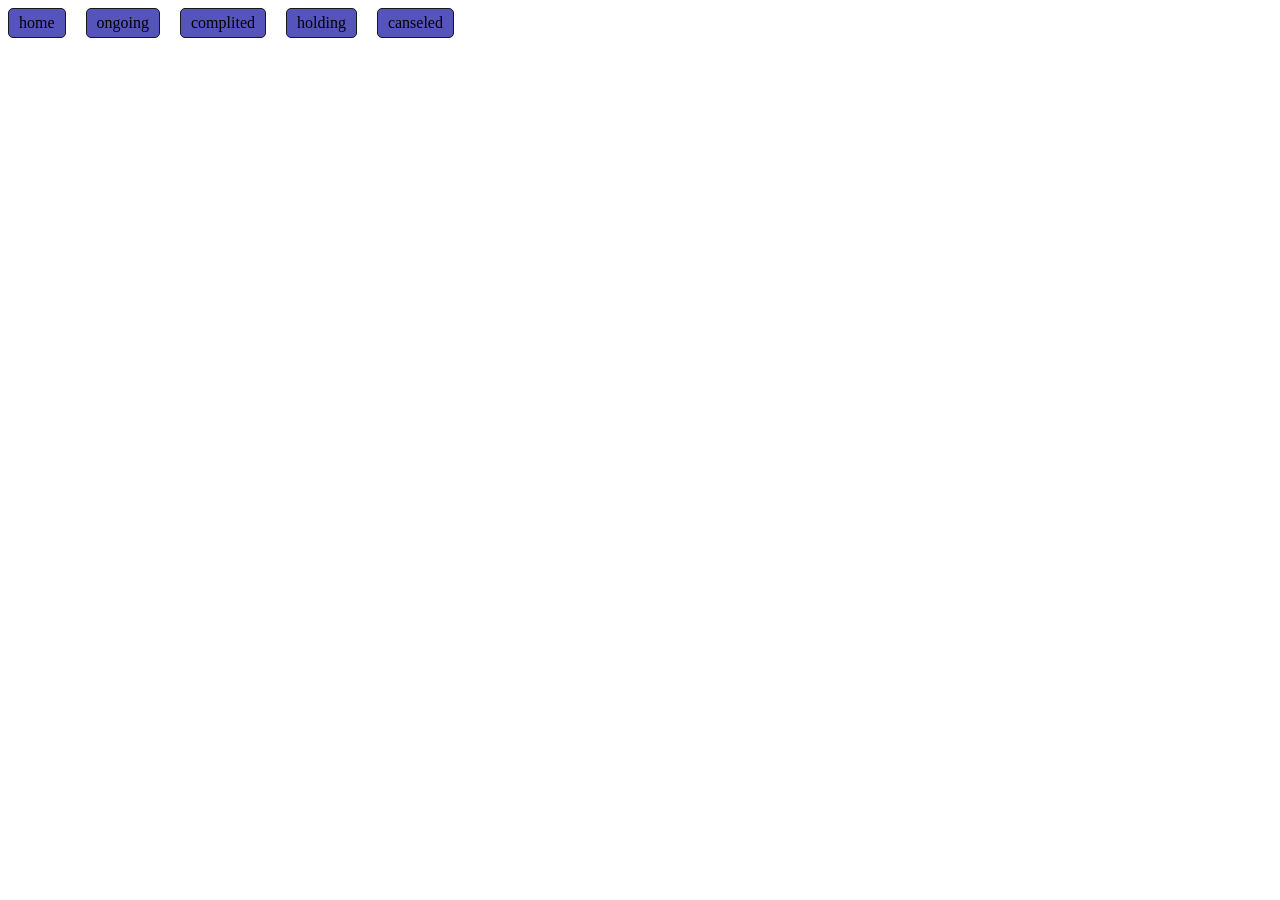
<file: lecture 3/index.html>
<!DOCTYPE html>
<html lang="en">
<head>
    <meta charset="UTF-8">
    <meta name="viewport" content="width=device-width, initial-scale=1.0">
    <title>Document</title>
    <link rel="stylesheet" href="style.css">
</head>
<body>
    <div>home</div>
    <div>ongoing</div>
    <div>complited</div>
    <div>holding</div>
    <div>canseled</div>
</body>
</html>
</file>
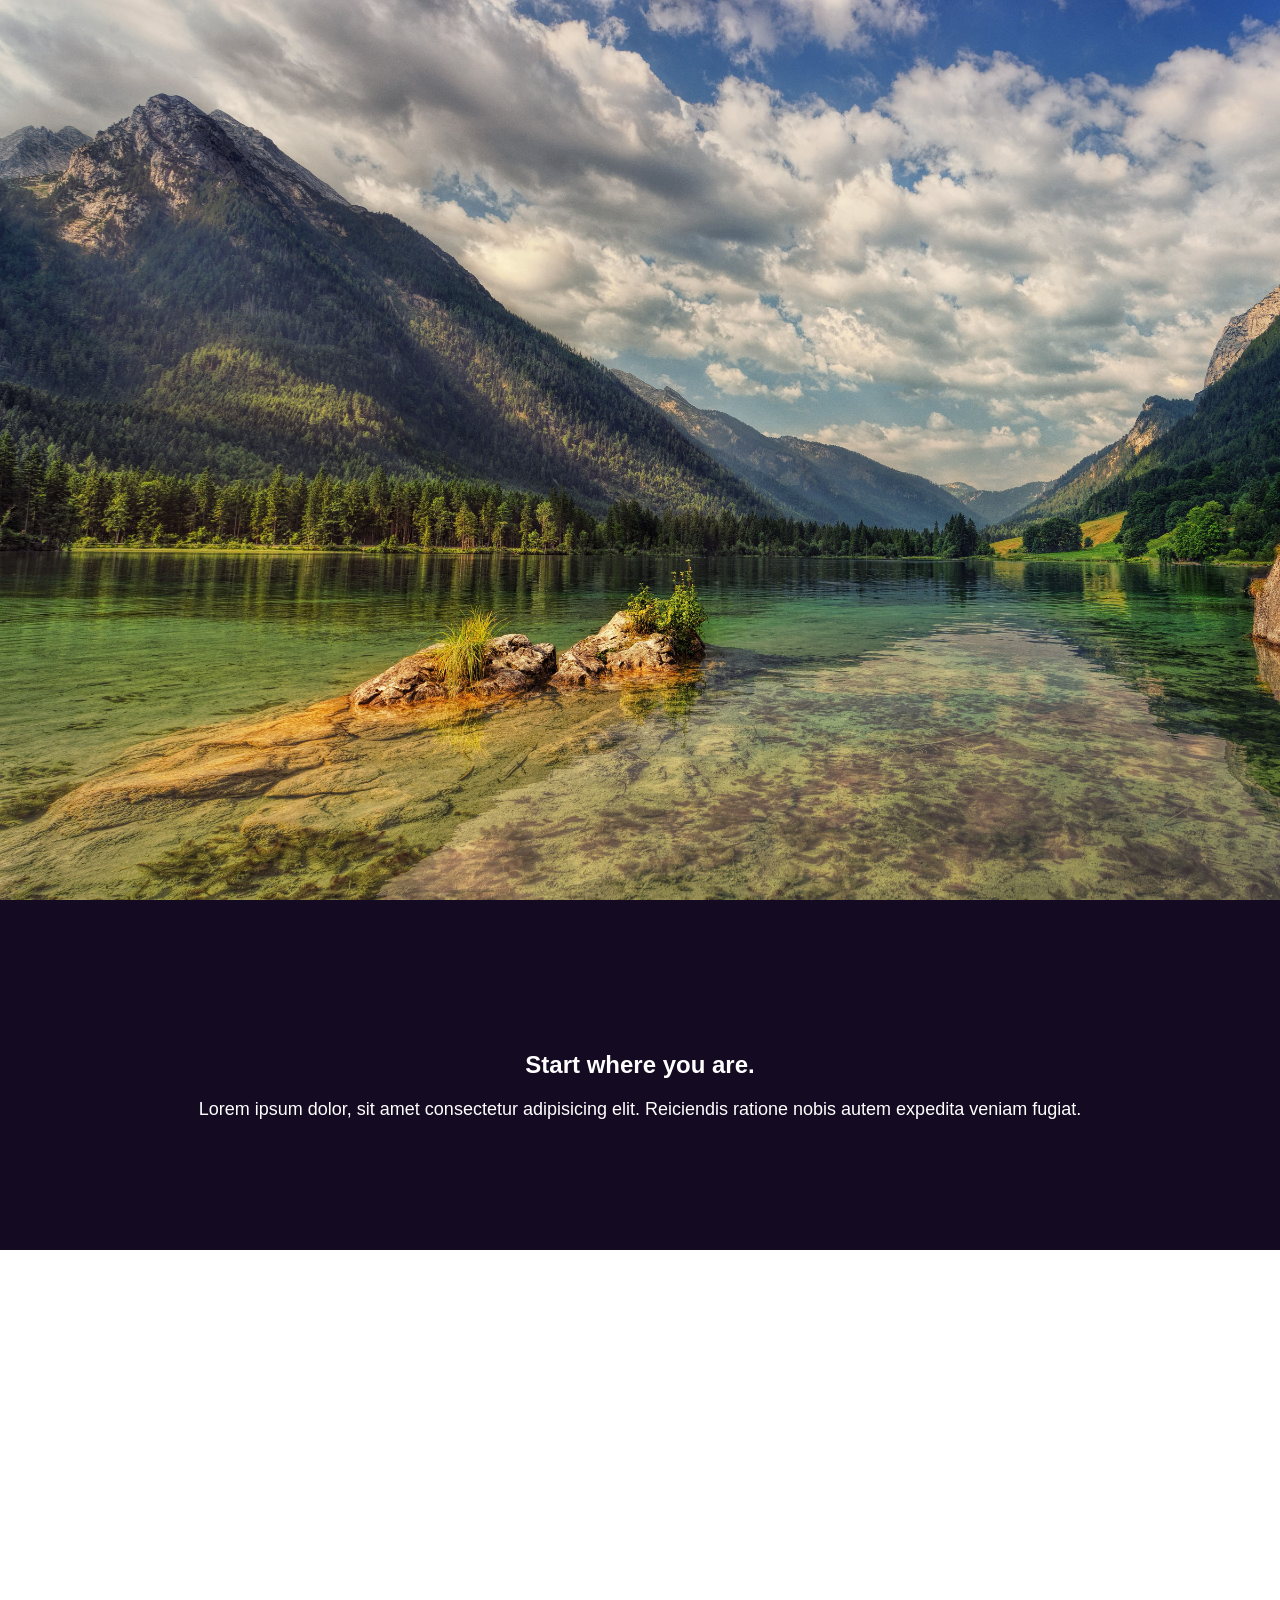
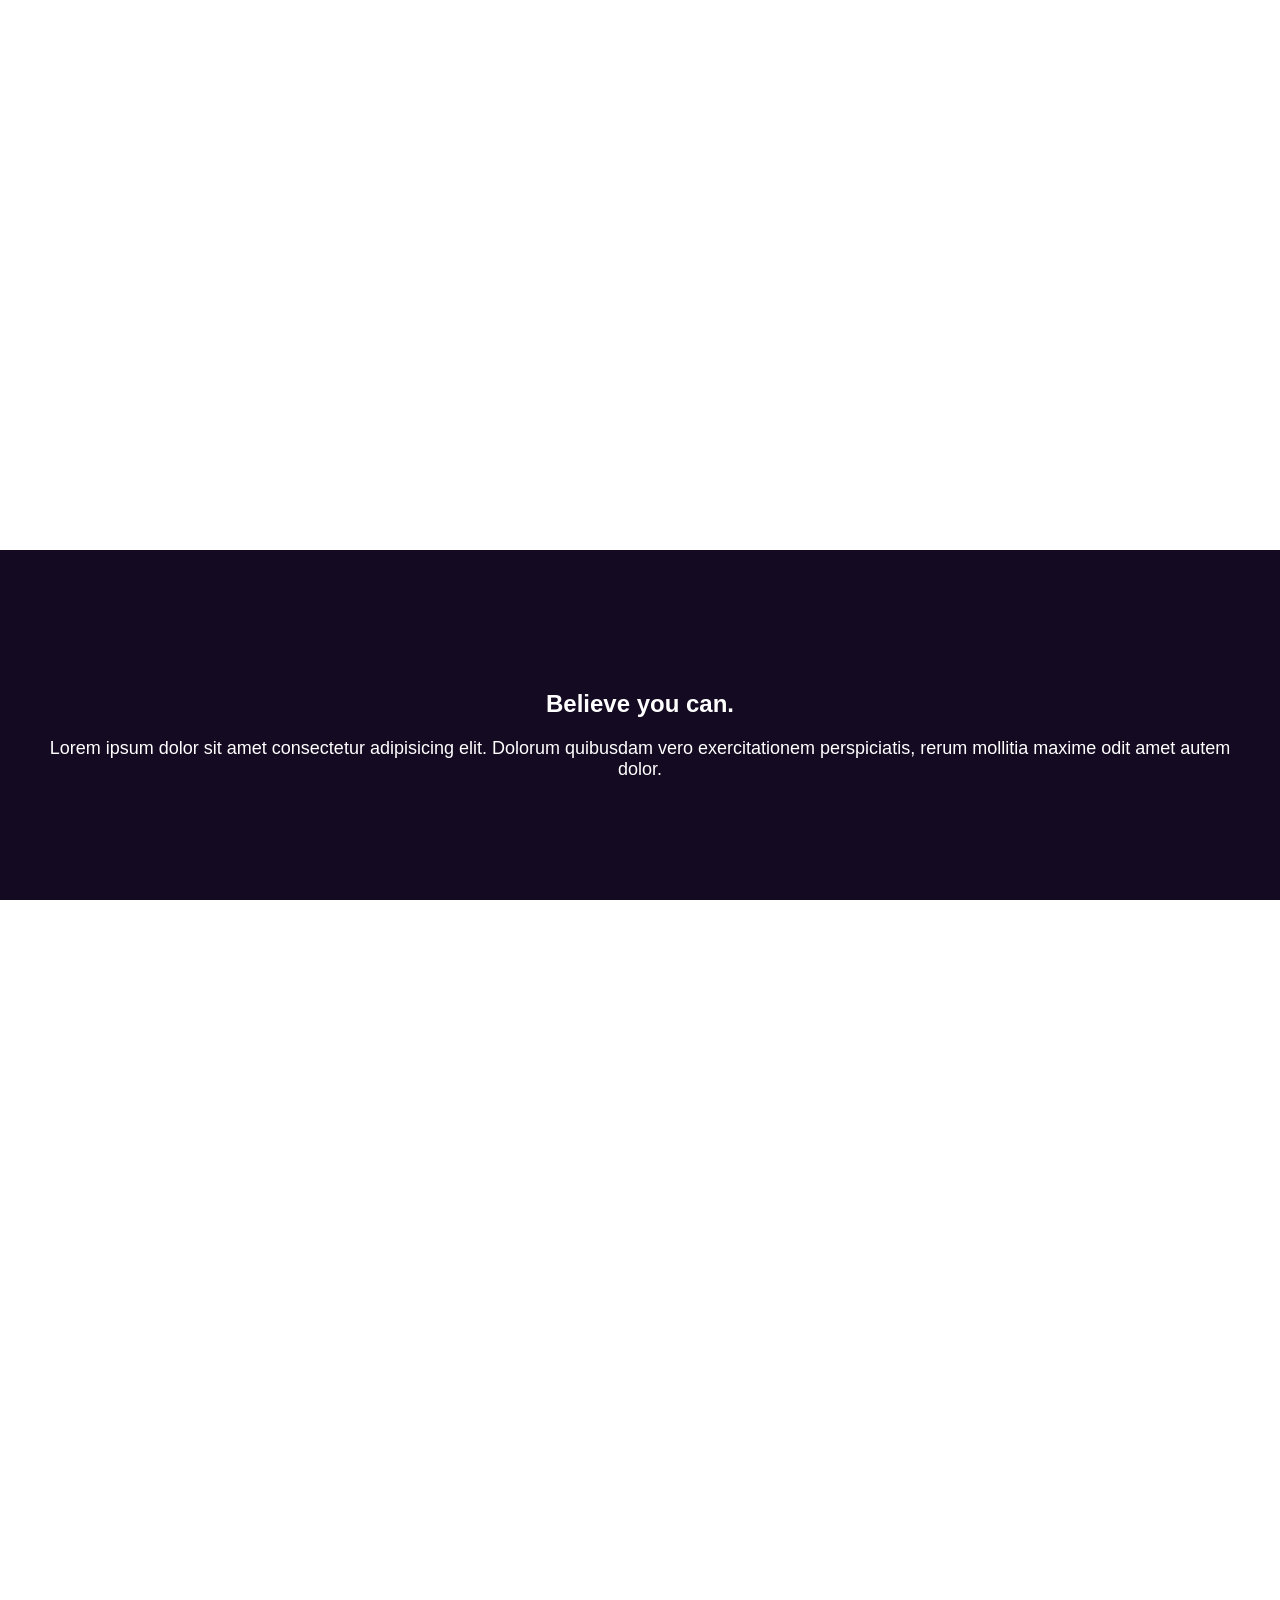
<file: lecture 4/index.html>
<!DOCTYPE html>
<html lang="en">
<head>
    <meta charset="UTF-8">
    <meta name="viewport" content="width=device-width, initial-scale=1.0">
    <title>Document</title>
    <link rel="stylesheet" href="style.css">
</head>
<body>
    <div class="bg-box box-1"></div>
    <div class="info-box">
        <h2 class="info-box-heading">Start where you are.</h2>
        <p class="info-box-p">Lorem ipsum dolor, sit amet consectetur adipisicing elit. Reiciendis ratione nobis autem expedita veniam fugiat.
        </p>
    </div>
    <div class="bg-box box-2"></div>
    <div class="info-box">
        <h2 class="info-box-heading">Believe you can.</h2>
        <p class="info-box-p">Lorem ipsum dolor sit amet consectetur adipisicing elit. Dolorum quibusdam vero exercitationem perspiciatis, rerum mollitia maxime odit amet autem dolor.</p>
    </div>
    <div class="bg-box box-3"> </div>
</body>
</html>
</file>
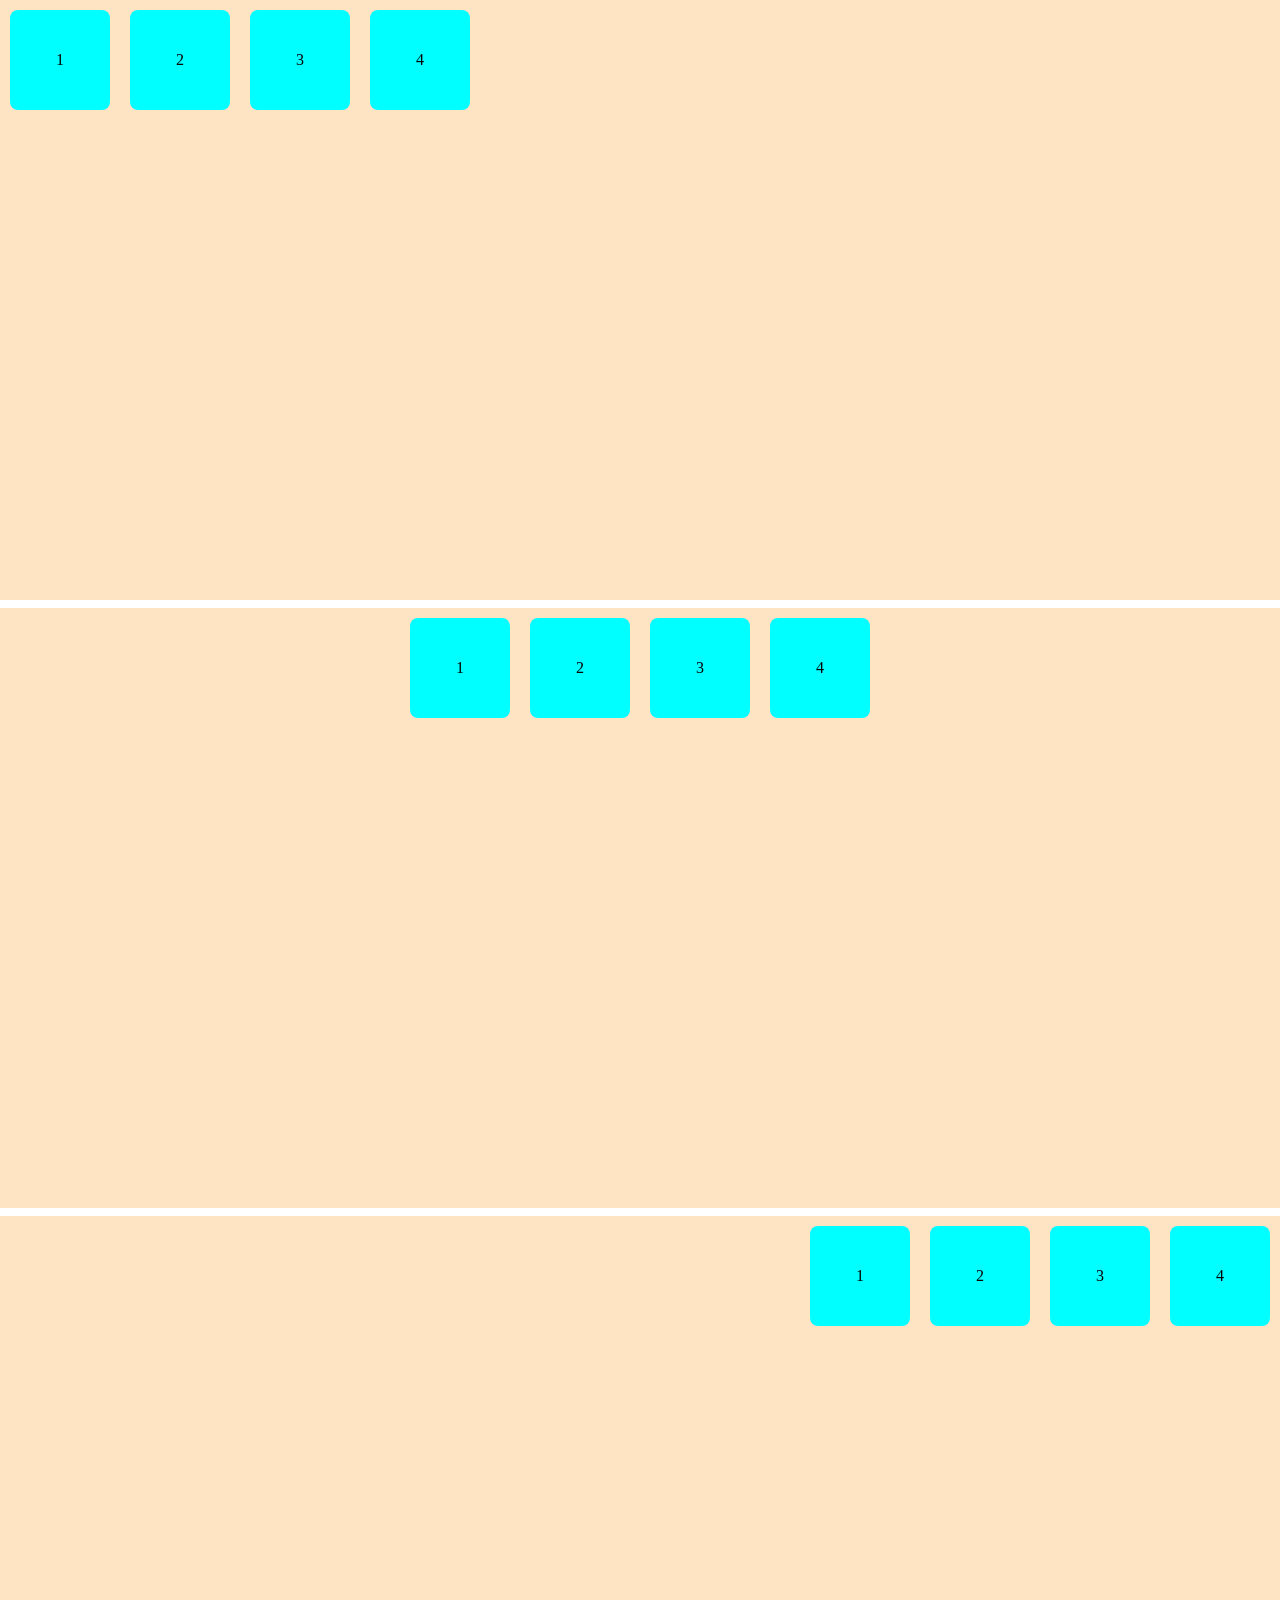
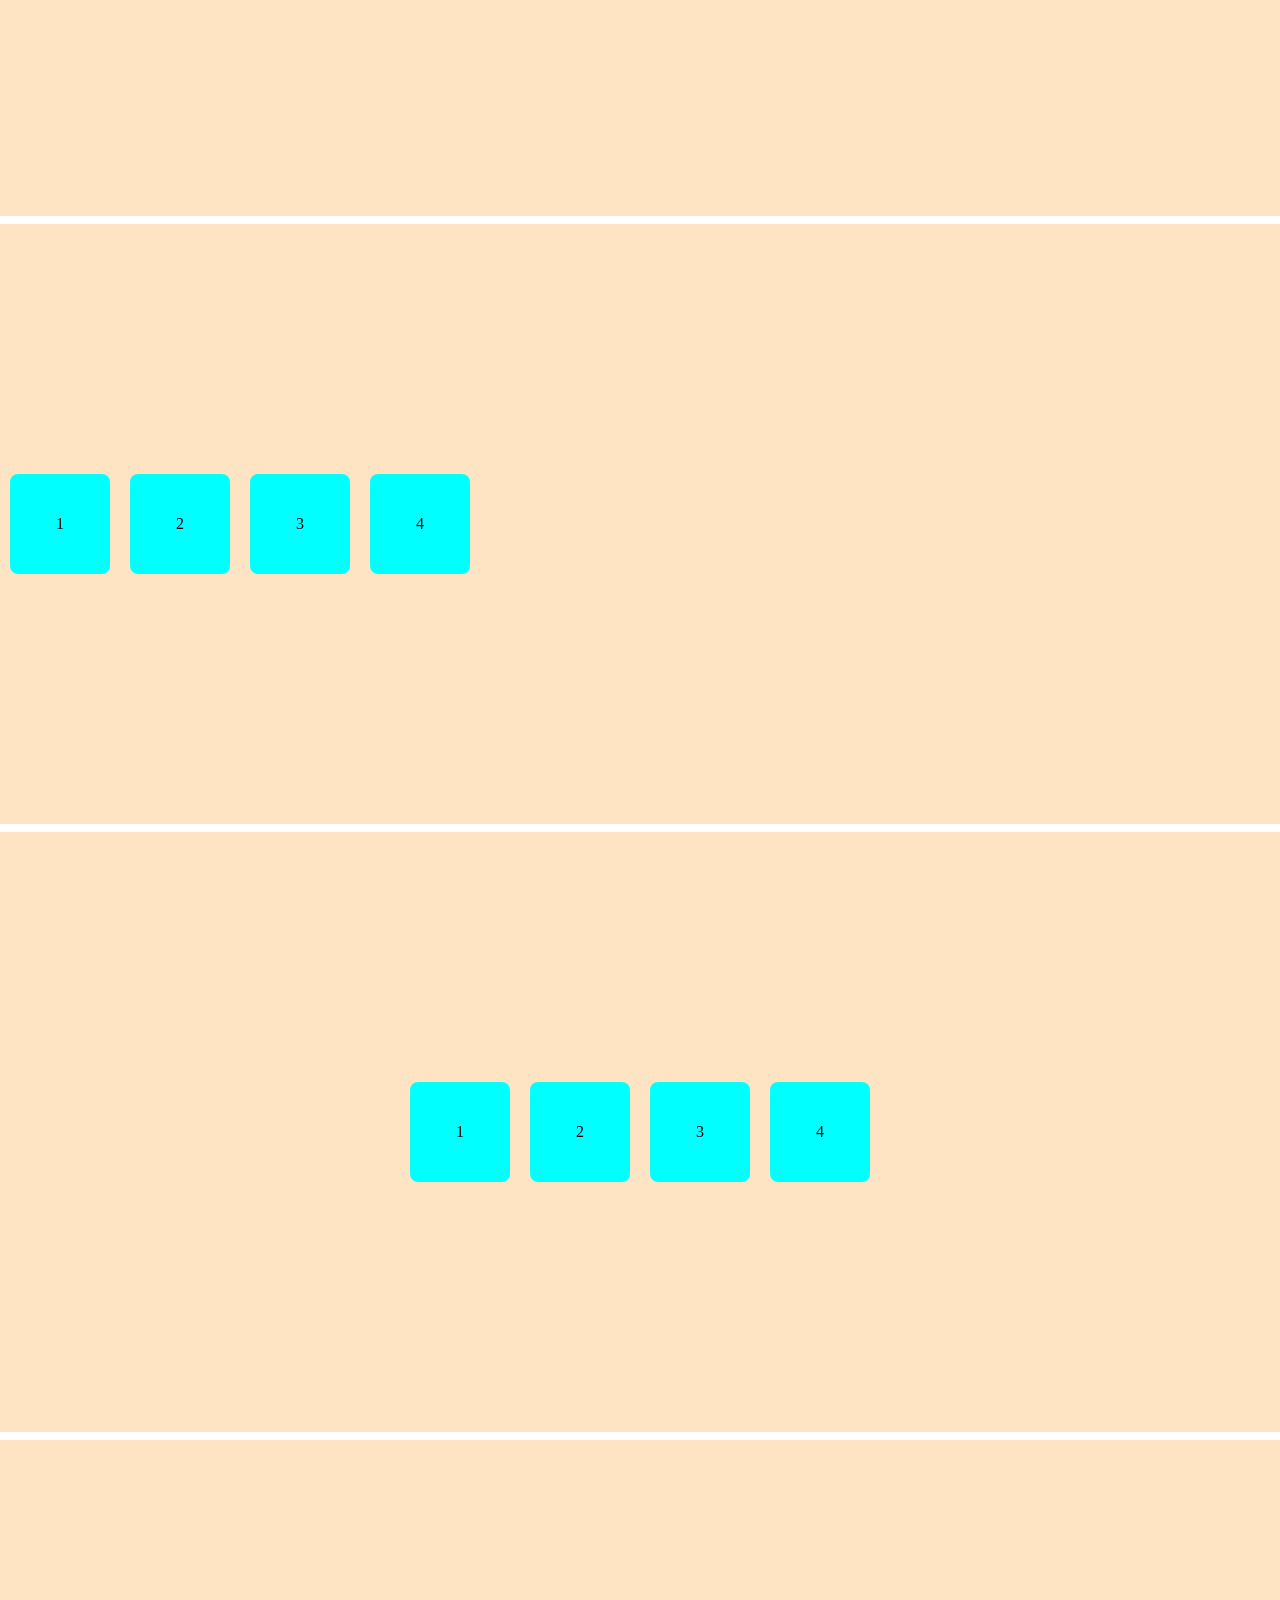
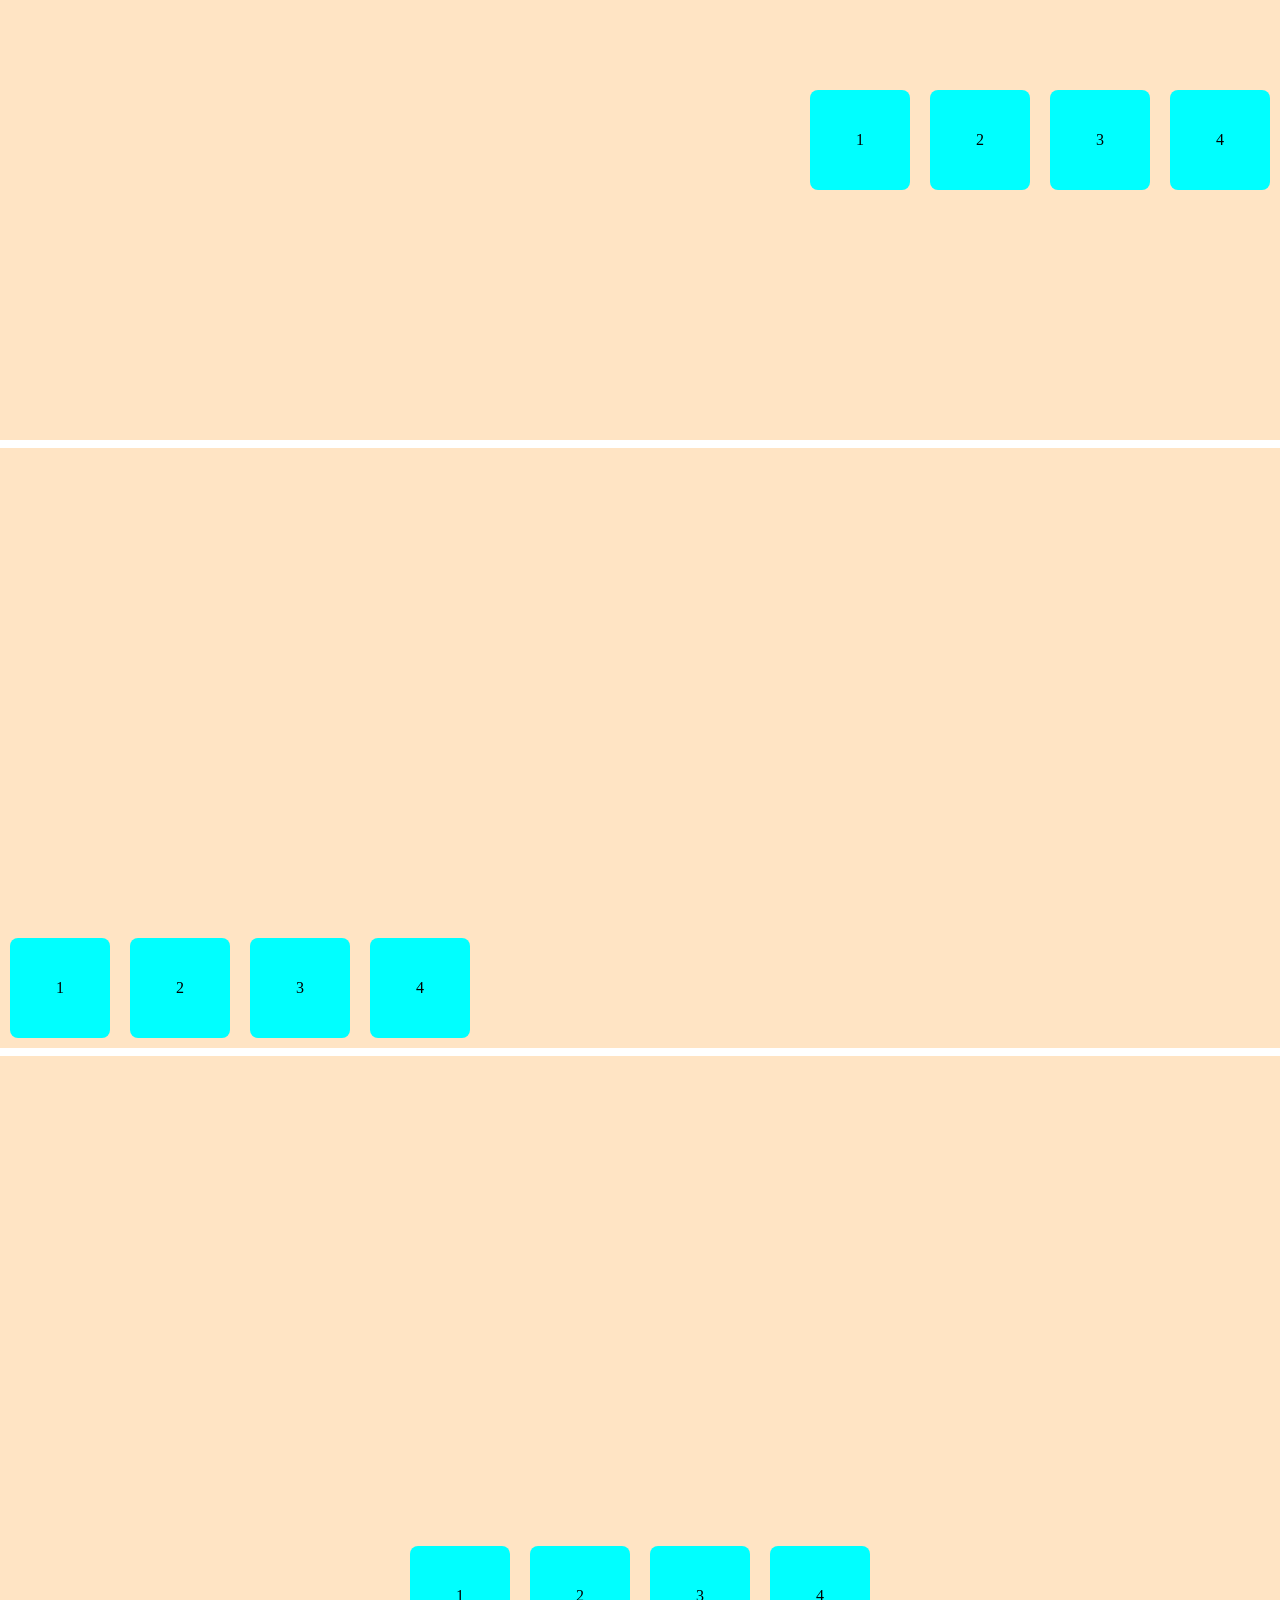
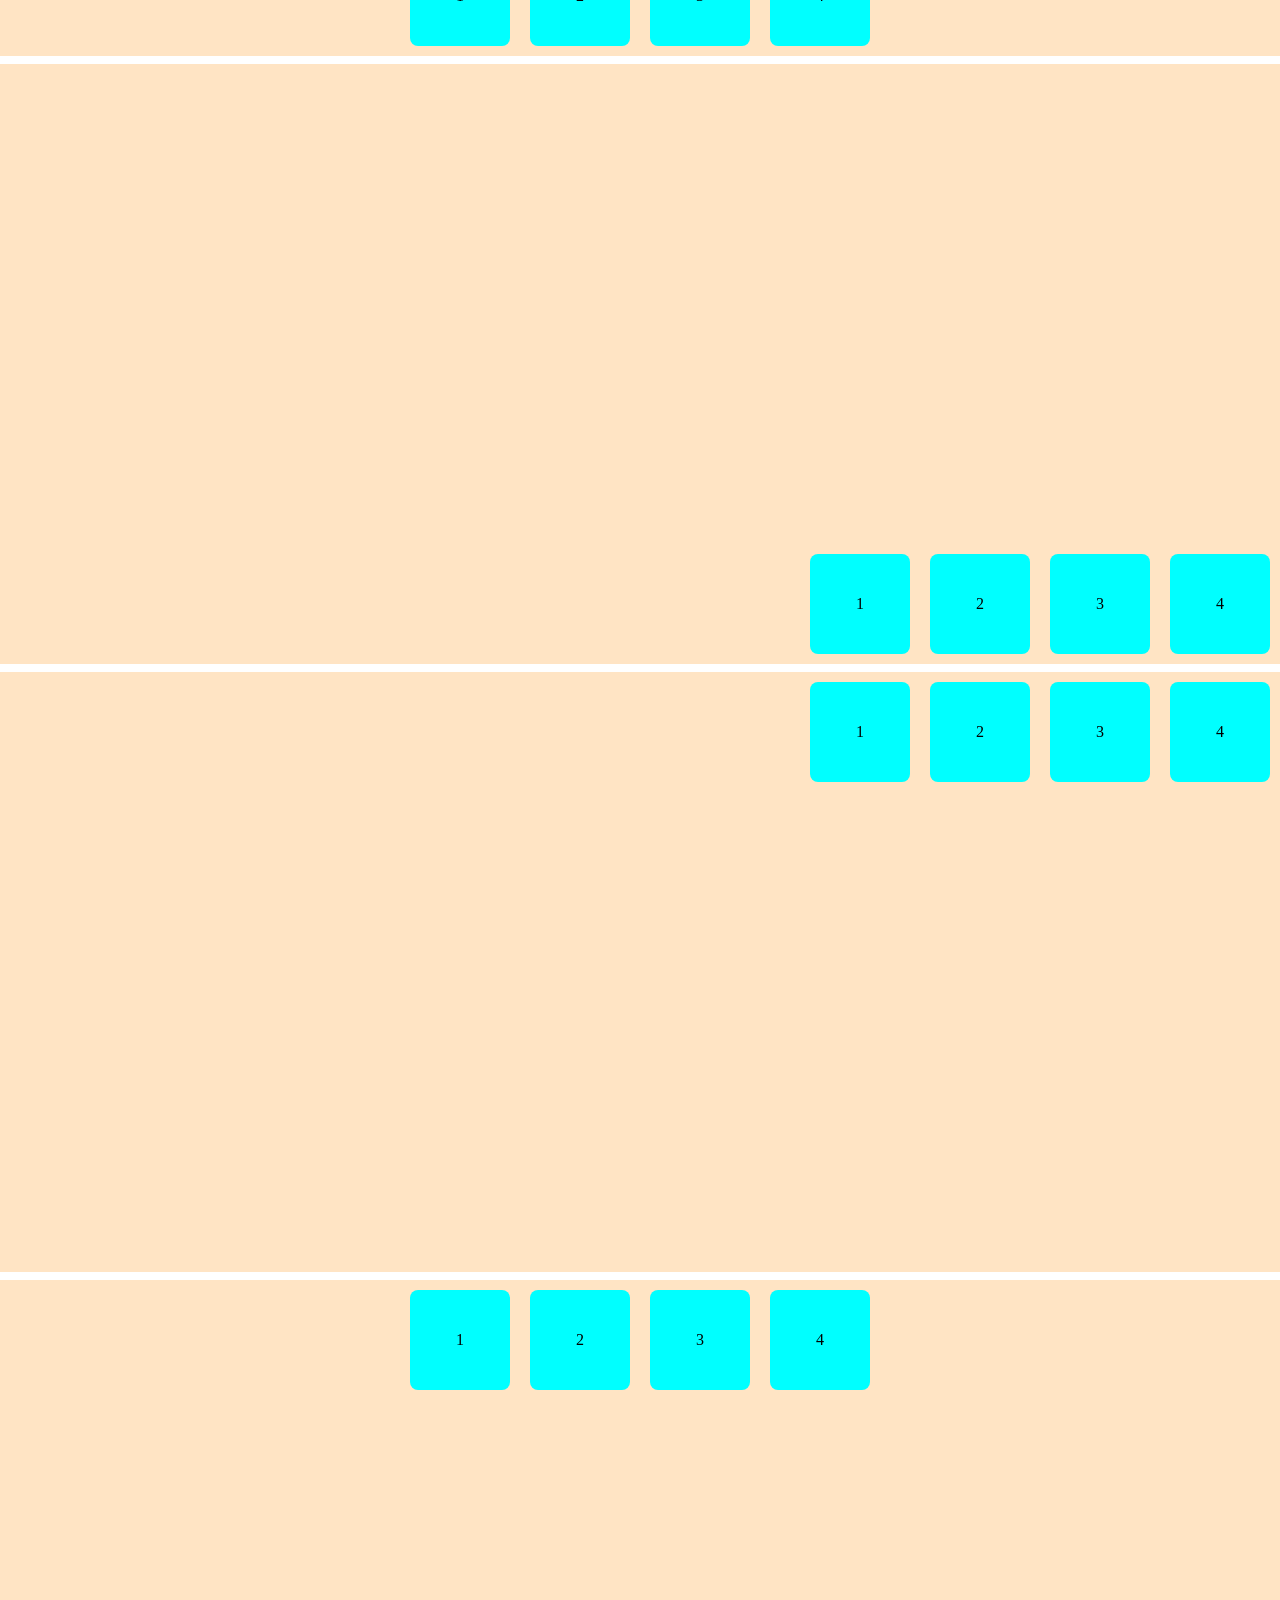
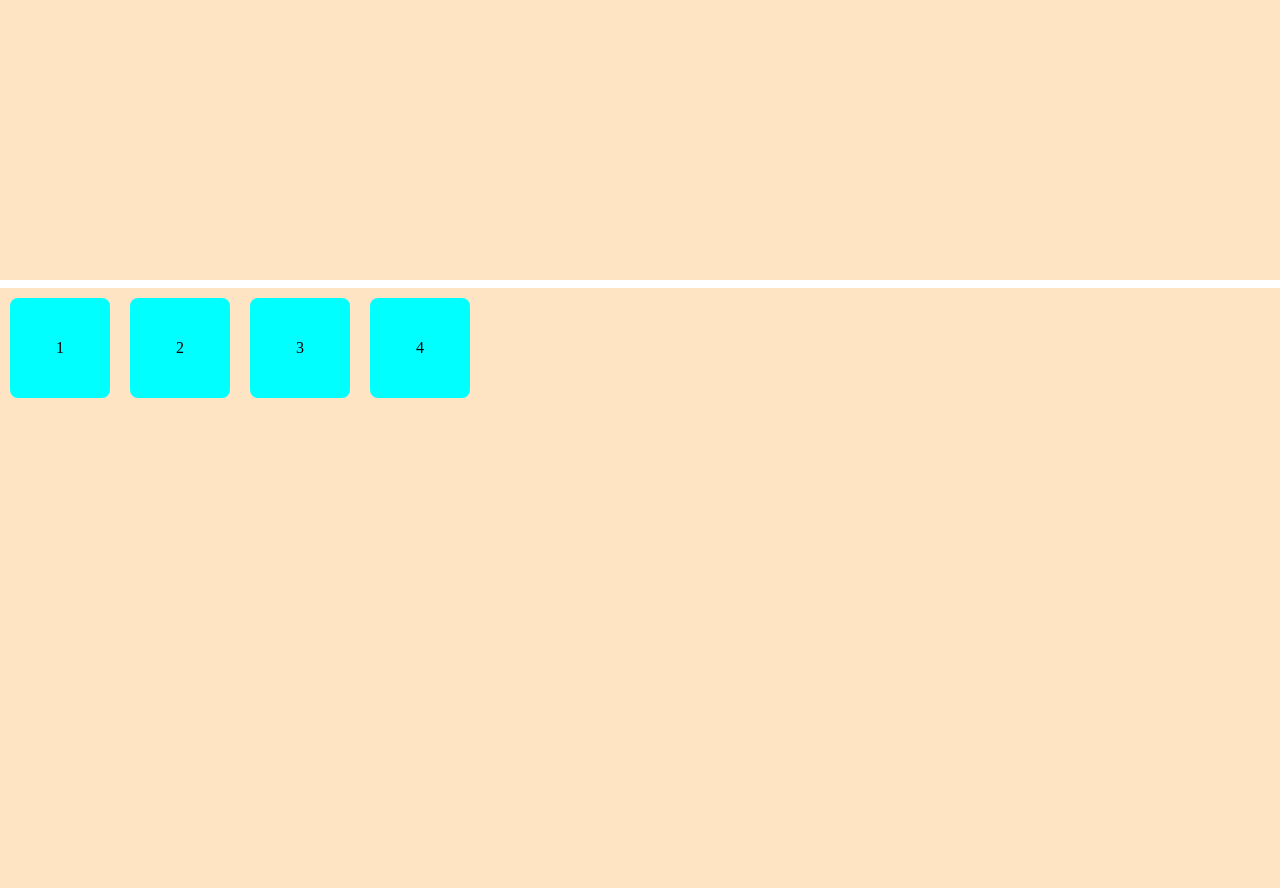
<file: lecture 5/index.html>
<!DOCTYPE html>
<html lang="en">
<head>
    <meta charset="UTF-8">
    <meta name="viewport" content="width=device-width, initial-scale=1.0">
    <title>Document</title>
    <link rel="stylesheet" href="style.css">
</head>
<body>
    <section class="parent task-1">
        <div class="child">1</div>
        <div class="child">2</div>
        <div class="child">3</div>
        <div class="child">4</div>
    </section>
    <section class="parent task-2">
        <div class="child">1</div>
        <div class="child">2</div>
        <div class="child">3</div>
        <div class="child">4</div>
    </section>
    <section class="parent task-3">
        <div class="child">1</div>
        <div class="child">2</div>
        <div class="child">3</div>
        <div class="child">4</div>
    </section>
    <section class="parent task-4">
        <div class="child">1</div>
        <div class="child">2</div>
        <div class="child">3</div>
        <div class="child">4</div>
    </section>
    <section class="parent task-5">
        <div class="child">1</div>
        <div class="child">2</div>
        <div class="child">3</div>
        <div class="child">4</div>
    </section>
    <section class="parent task-6">
        <div class="child">1</div>
        <div class="child">2</div>
        <div class="child">3</div>
        <div class="child">4</div>
    </section>
    <section class="parent task-7">
        <div class="child">1</div>
        <div class="child">2</div>
        <div class="child">3</div>
        <div class="child">4</div>
    </section>
    <section class="parent task-8">
        <div class="child">1</div>
        <div class="child">2</div>
        <div class="child">3</div>
        <div class="child">4</div>
    </section>
    <section class="parent task-9">
        <div class="child">1</div>
        <div class="child">2</div>
        <div class="child">3</div>
        <div class="child">4</div>
    </section>
    <section class="parent task-10">
        <div class="child">1</div>
        <div class="child">2</div>
        <div class="child">3</div>
        <div class="child">4</div>
    </section>
    <section class="parent task-11">
        <div class="child">1</div>
        <div class="child">2</div>
        <div class="child">3</div>
        <div class="child">4</div>
    </section>
    <section class="parent task-12">
        <div class="child">1</div>
        <div class="child">2</div>
        <div class="child">3</div>
        <div class="child">4</div>
    </section>
</html>
</file>
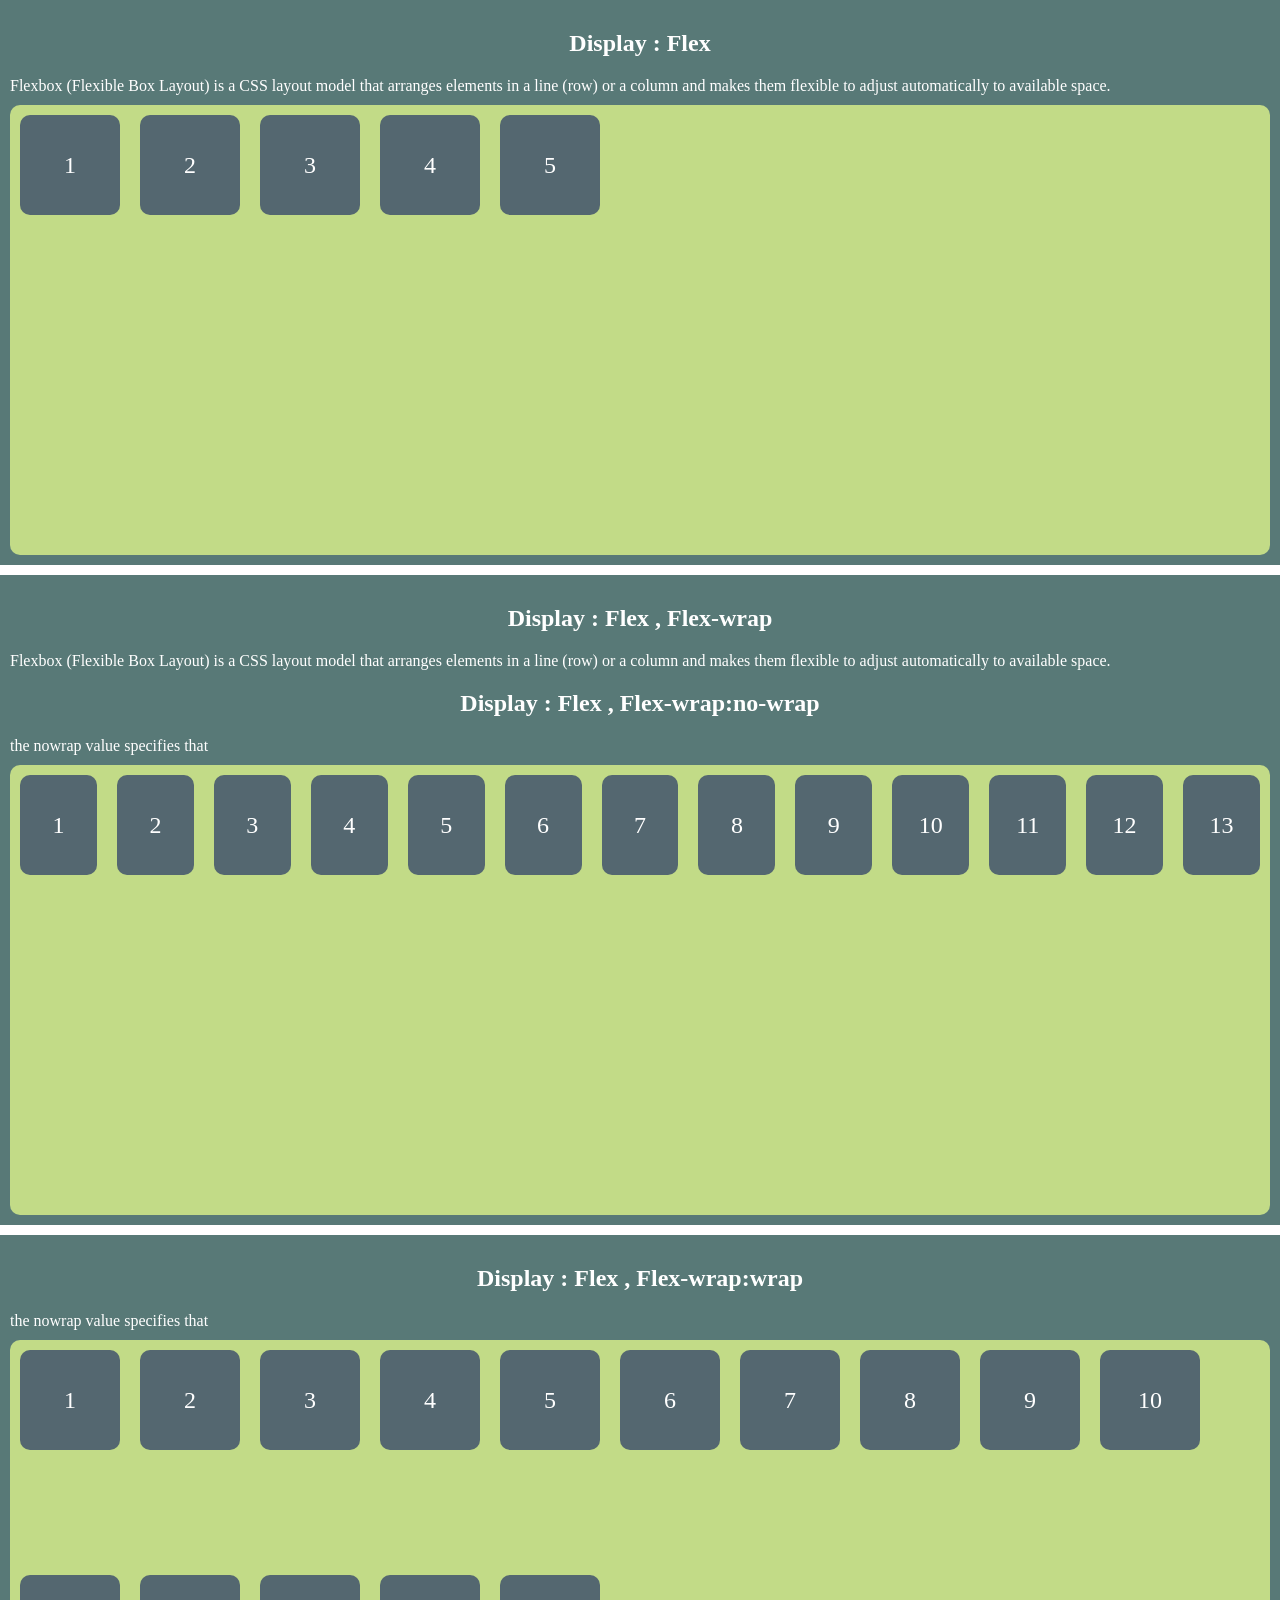
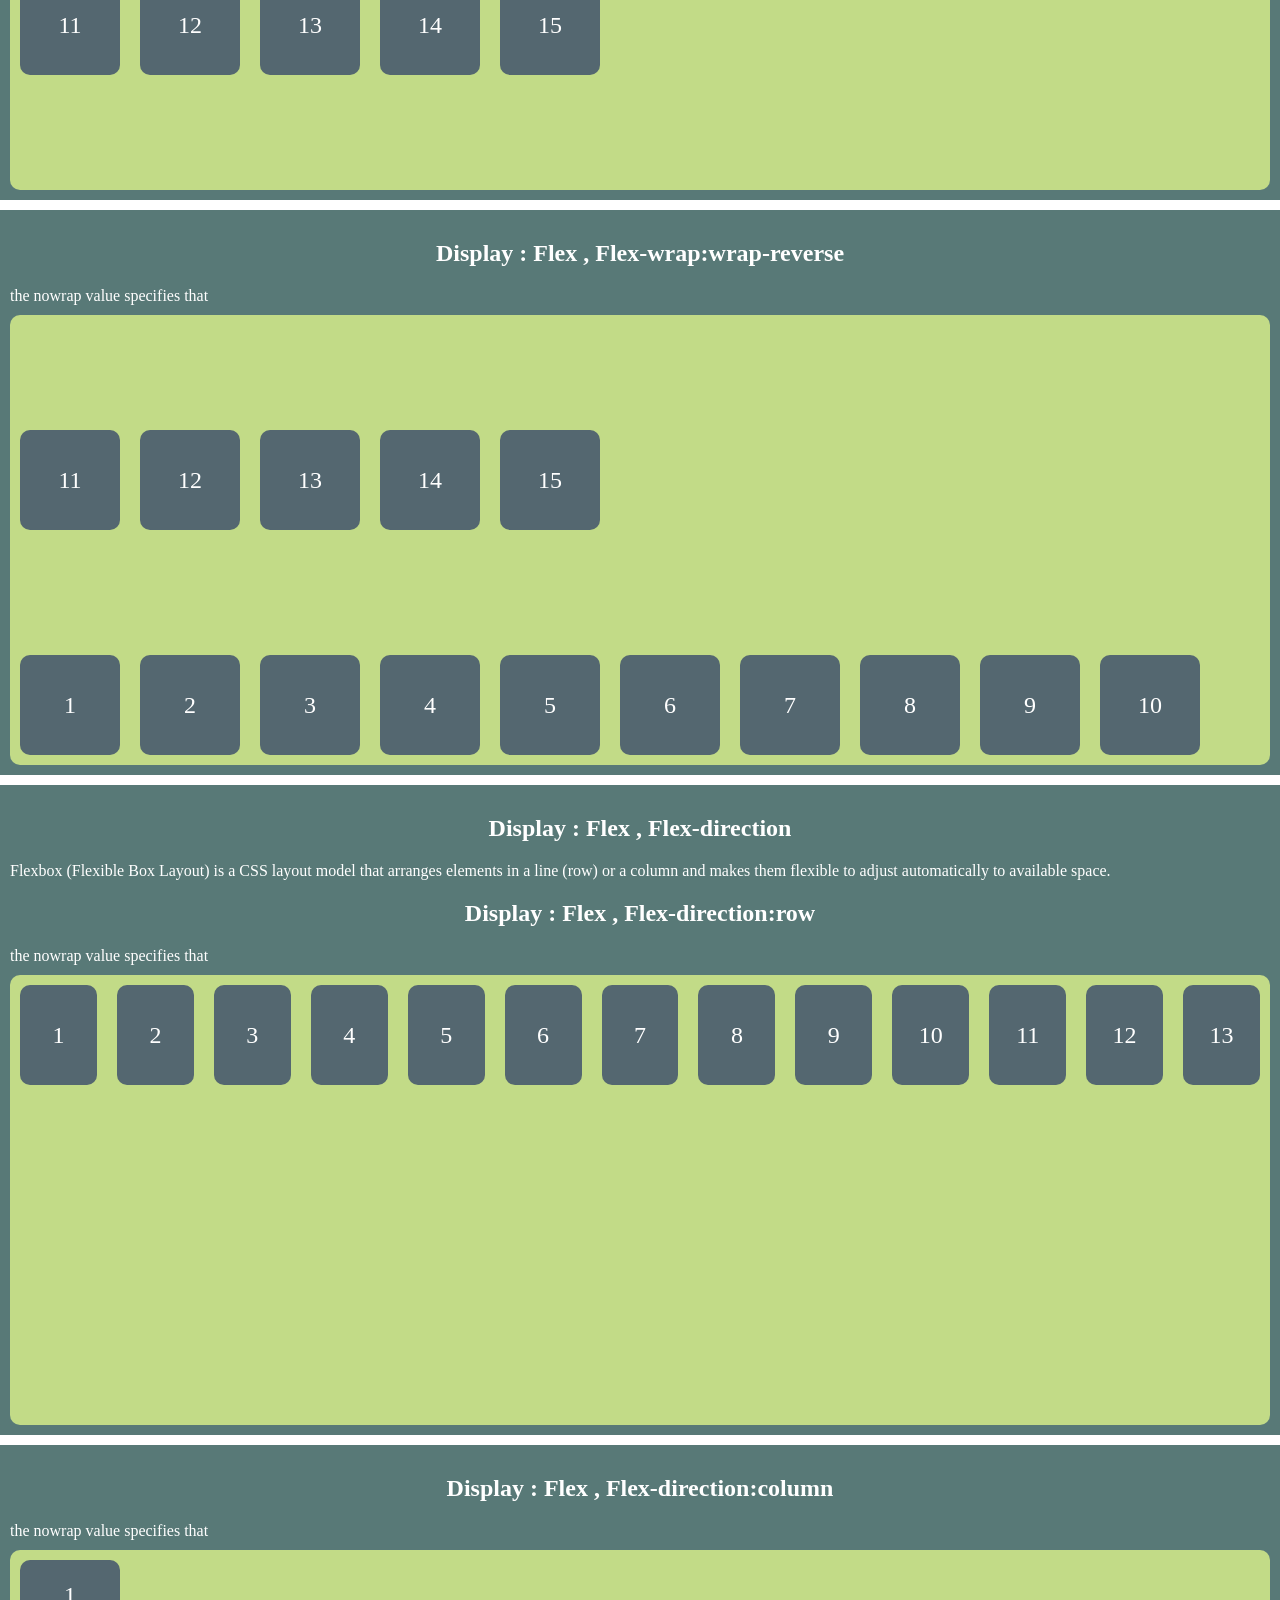
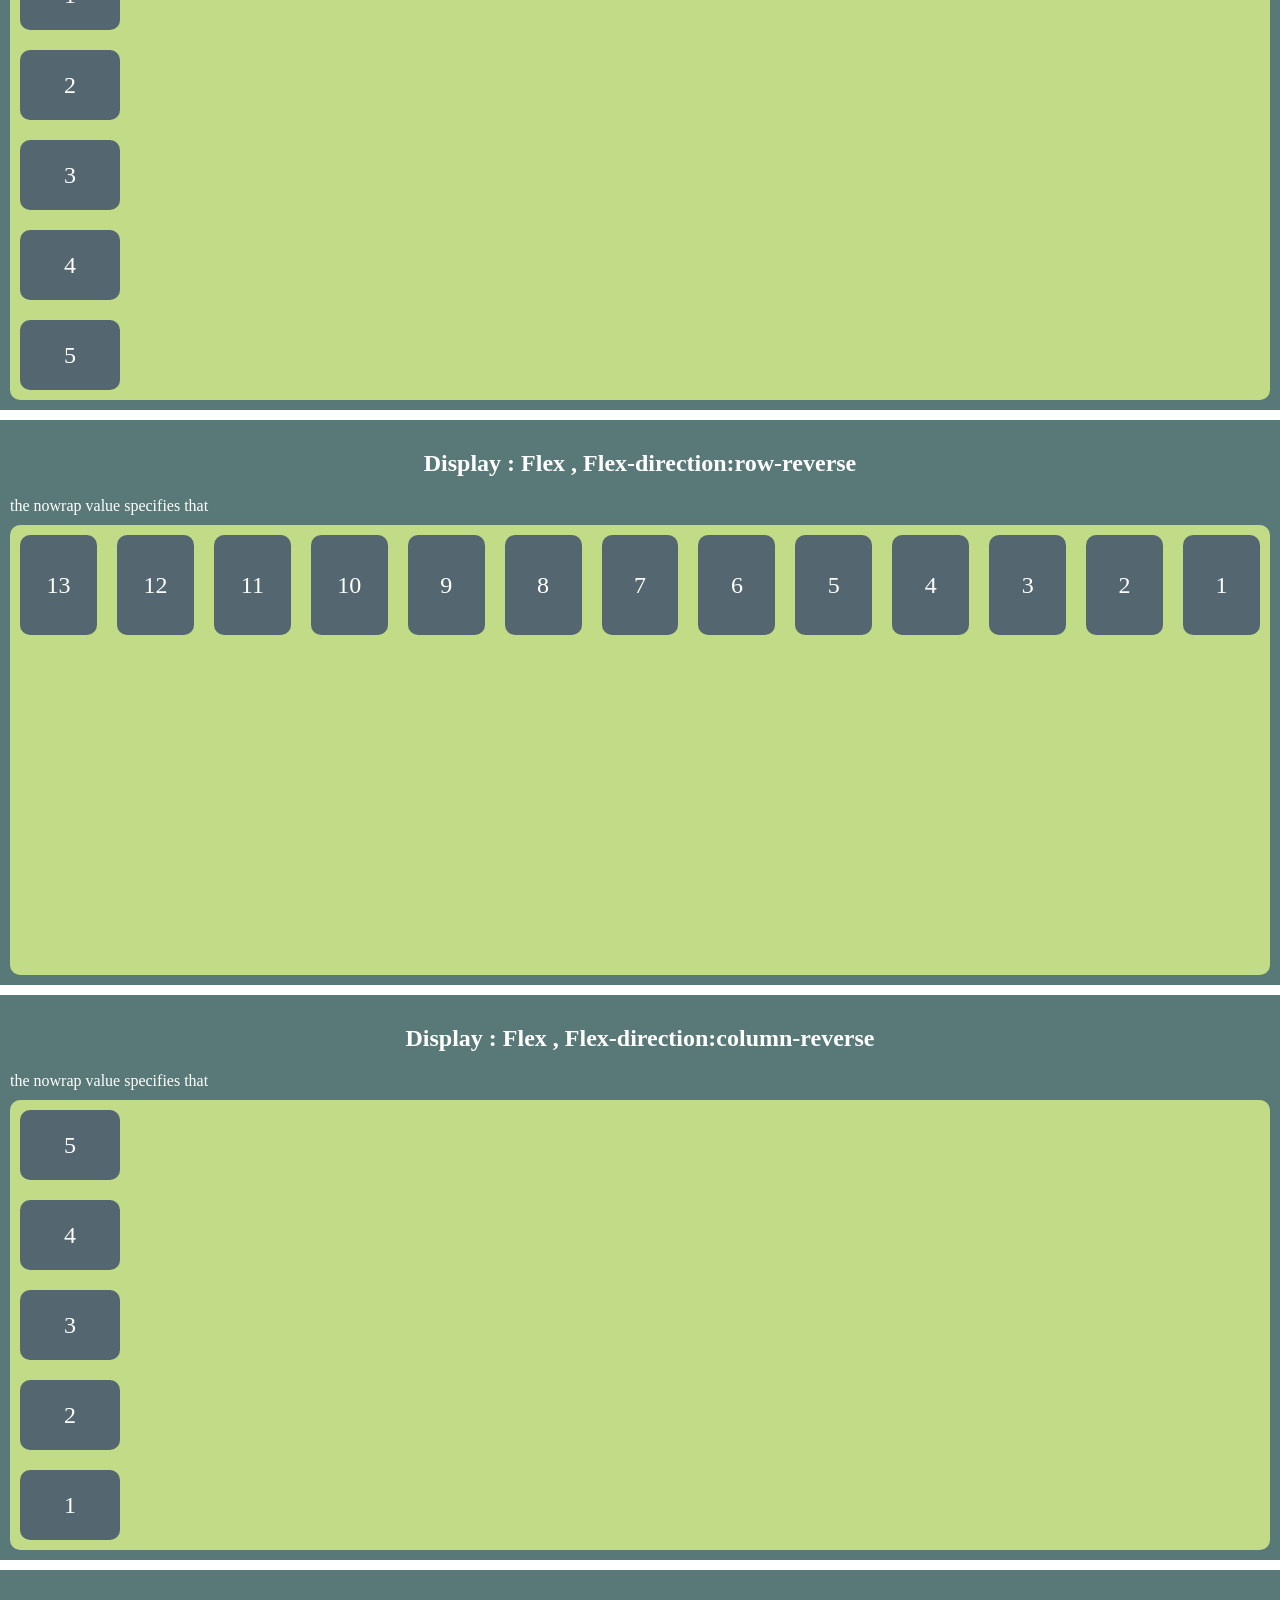
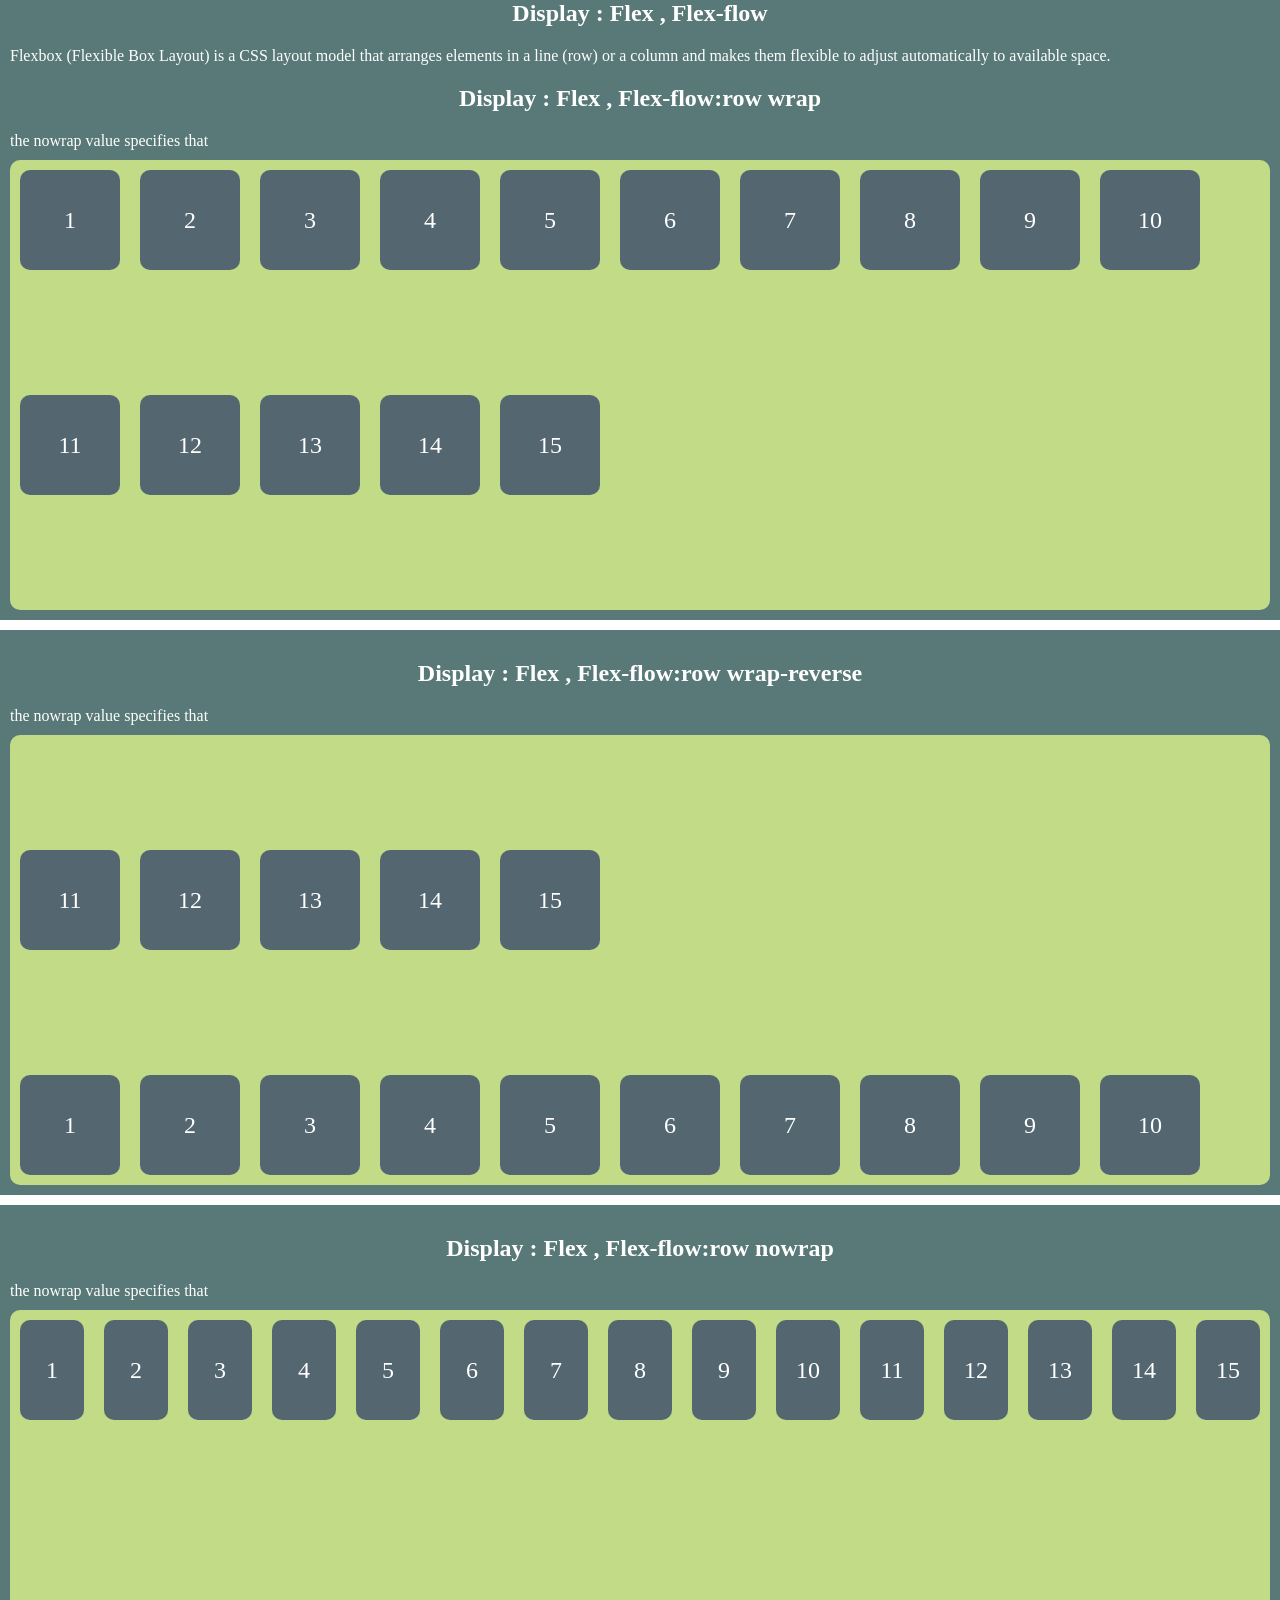
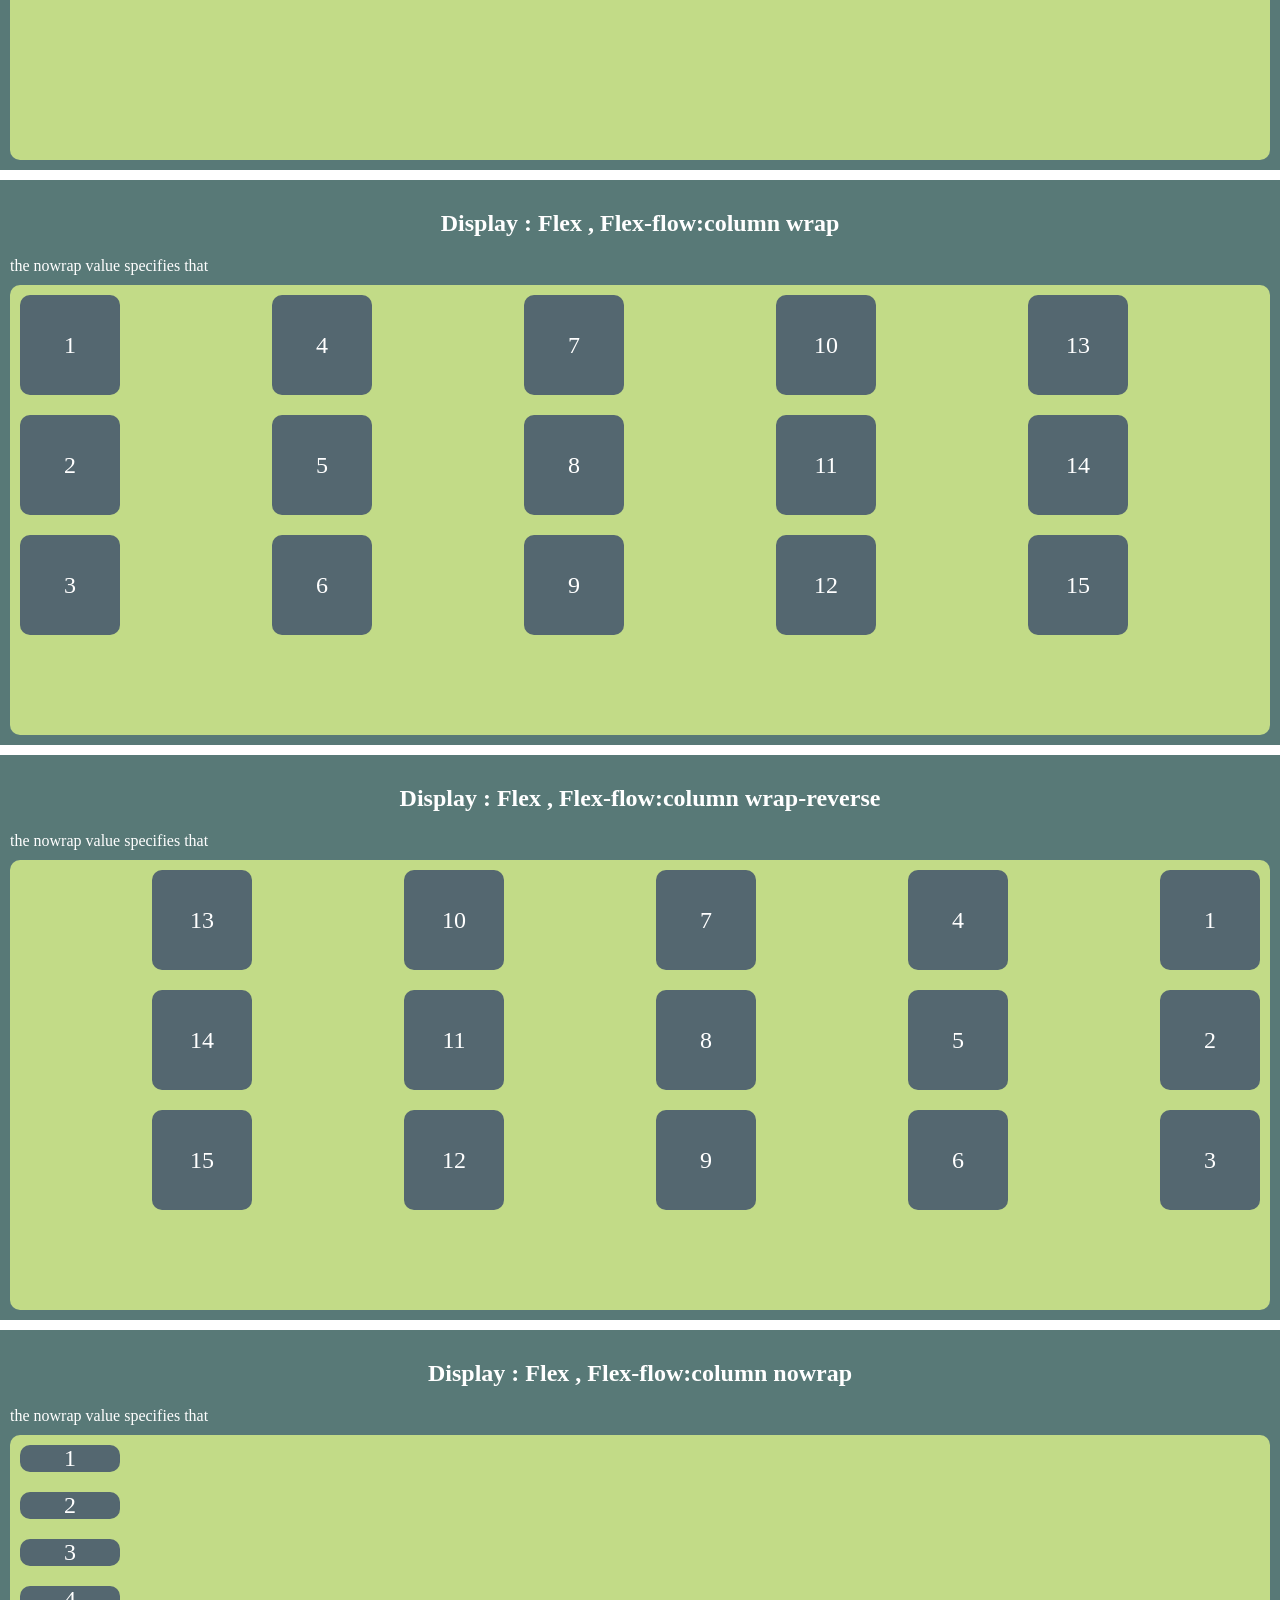
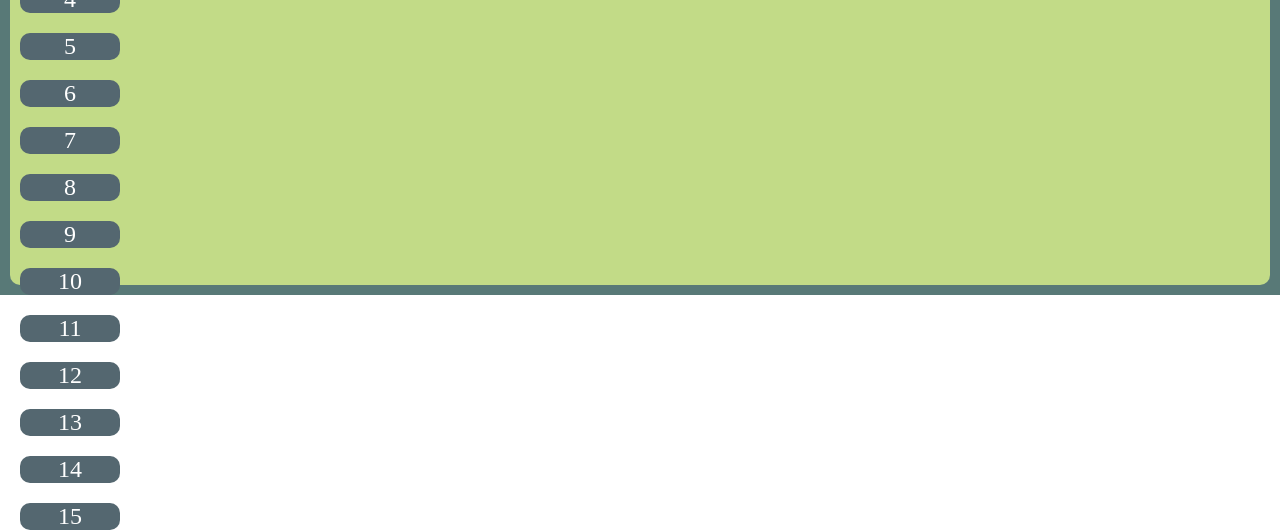
<file: lecture 8/index.html>
<!DOCTYPE html>
<html lang="en">
<head>
    <meta charset="UTF-8">
    <meta name="viewport" content="width=device-width, initial-scale=1.0">
    <title>Document</title>
    <link rel="stylesheet" href="style.css">
</head>
<body>
    <section class="task">
        <div class="theory">
            <h2>Display : Flex</h2>
            <p>Flexbox (Flexible Box Layout) is a CSS layout model that arranges elements in a line (row) or a column and makes them flexible to adjust automatically to available space.</p>
        </div>
        <div class="practice">
            <div class="box">1</div>
            <div class="box">2</div>
            <div class="box">3</div>
            <div class="box">4</div>
            <div class="box">5</div>
        </div>
    </section>
    <section class="task">
        <div class="theory">
            <h2>Display : Flex , Flex-wrap</h2>
            <p>Flexbox (Flexible Box Layout) is a CSS layout model that arranges elements in a line (row) or a column and makes them flexible to adjust automatically to available space.</p>
            <h2>Display : Flex , Flex-wrap:no-wrap</h2>
            <p>the nowrap value specifies that</p>
        </div>
        <div class="practice test-1">
            <div class="box">1</div>
            <div class="box">2</div>
            <div class="box">3</div>
            <div class="box">4</div>
            <div class="box">5</div>
            <div class="box">6</div>
            <div class="box">7</div>
            <div class="box">8</div>
            <div class="box">9</div>
            <div class="box">10</div>
            <div class="box">11</div>
            <div class="box">12</div>
            <div class="box">13</div>
        </div>
    </section>
    <section class="task">
        <div class="theory">
            <h2>Display : Flex , Flex-wrap:wrap</h2>
            <p>the nowrap value specifies that</p>
        </div>
        <div class="practice test-2">
            <div class="box">1</div>
            <div class="box">2</div>
            <div class="box">3</div>
            <div class="box">4</div>
            <div class="box">5</div>
            <div class="box">6</div>
            <div class="box">7</div>
            <div class="box">8</div>
            <div class="box">9</div>
            <div class="box">10</div>
            <div class="box">11</div>
            <div class="box">12</div>
            <div class="box">13</div>
            <div class="box">14</div>
            <div class="box">15</div>
        </div>
    </section>
    <section class="task">
        <div class="theory">
            <h2>Display : Flex , Flex-wrap:wrap-reverse</h2>
            <p>the nowrap value specifies that</p>
        </div>
        <div class="practice test-3">
            <div class="box">1</div>
            <div class="box">2</div>
            <div class="box">3</div>
            <div class="box">4</div>
            <div class="box">5</div>
            <div class="box">6</div>
            <div class="box">7</div>
            <div class="box">8</div>
            <div class="box">9</div>
            <div class="box">10</div>
            <div class="box">11</div>
            <div class="box">12</div>
            <div class="box">13</div>
            <div class="box">14</div>
            <div class="box">15</div>
        </div>
    </section>
    <section class="task">
        <div class="theory">
            <h2>Display : Flex , Flex-direction</h2>
            <p>Flexbox (Flexible Box Layout) is a CSS layout model that arranges elements in a line (row) or a column and makes them flexible to adjust automatically to available space.</p>
            <h2>Display : Flex , Flex-direction:row</h2>
            <p>the nowrap value specifies that</p>
        </div>
        <div class="practice test-4">
            <div class="box">1</div>
            <div class="box">2</div>
            <div class="box">3</div>
            <div class="box">4</div>
            <div class="box">5</div>
            <div class="box">6</div>
            <div class="box">7</div>
            <div class="box">8</div>
            <div class="box">9</div>
            <div class="box">10</div>
            <div class="box">11</div>
            <div class="box">12</div>
            <div class="box">13</div>
        </div>
    </section>
    <section class="task">
                                                            <!-- wronge -->
        <div class="theory">
            <h2>Display : Flex , Flex-direction:column</h2>
            <p>the nowrap value specifies that</p>
        </div>
        <div class="practice test-5">
            <div class="box">1</div>
            <div class="box">2</div>
            <div class="box">3</div>
            <div class="box">4</div>
            <div class="box">5</div>
            
        </div>
    </section>
    <section class="task">
        <div class="theory">
            <h2>Display : Flex , Flex-direction:row-reverse</h2>
            <p>the nowrap value specifies that</p>
        </div>
        <div class="practice test-6">
            <div class="box">1</div>
            <div class="box">2</div>
            <div class="box">3</div>
            <div class="box">4</div>
            <div class="box">5</div>
            <div class="box">6</div>
            <div class="box">7</div>
            <div class="box">8</div>
            <div class="box">9</div>
            <div class="box">10</div>
            <div class="box">11</div>
            <div class="box">12</div>
            <div class="box">13</div>
        </div>
    </section>
    <section class="task">
        <div class="theory">
            <h2>Display : Flex , Flex-direction:column-reverse</h2>
            <p>the nowrap value specifies that</p>
        </div>
        <div class="practice test-7">
            <div class="box">1</div>
            <div class="box">2</div>
            <div class="box">3</div>
            <div class="box">4</div>
            <div class="box">5</div>
            
        </div>
    </section>
    <section class="task">
        <div class="theory">
            <h2>Display : Flex , Flex-flow</h2>
            <p>Flexbox (Flexible Box Layout) is a CSS layout model that arranges elements in a line (row) or a column and makes them flexible to adjust automatically to available space.</p>
            <h2>Display : Flex , Flex-flow:row wrap</h2>
            <p>the nowrap value specifies that</p>
        </div>
        <div class="practice test-8">
            <div class="box">1</div>
            <div class="box">2</div>
            <div class="box">3</div>
            <div class="box">4</div>
            <div class="box">5</div>
            <div class="box">6</div>
            <div class="box">7</div>
            <div class="box">8</div>
            <div class="box">9</div>
            <div class="box">10</div>
            <div class="box">11</div>
            <div class="box">12</div>
            <div class="box">13</div>
            <div class="box">14</div>
            <div class="box">15</div>
        </div>
    </section>
    <section class="task">
        <div class="theory">
            <h2>Display : Flex , Flex-flow:row wrap-reverse</h2>
            <p>the nowrap value specifies that</p>
        </div>
        <div class="practice test-9">
            <div class="box">1</div>
            <div class="box">2</div>
            <div class="box">3</div>
            <div class="box">4</div>
            <div class="box">5</div>
            <div class="box">6</div>
            <div class="box">7</div>
            <div class="box">8</div>
            <div class="box">9</div>
            <div class="box">10</div>
            <div class="box">11</div>
            <div class="box">12</div>
            <div class="box">13</div>
            <div class="box">14</div>
            <div class="box">15</div>
        </div>
    </section>
    <section class="task">
        <div class="theory">
            <h2>Display : Flex , Flex-flow:row nowrap</h2>
            <p>the nowrap value specifies that</p>
        </div>
        <div class="practice test-10">
            <div class="box">1</div>
            <div class="box">2</div>
            <div class="box">3</div>
            <div class="box">4</div>
            <div class="box">5</div>
            <div class="box">6</div>
            <div class="box">7</div>
            <div class="box">8</div>
            <div class="box">9</div>
            <div class="box">10</div>
            <div class="box">11</div>
            <div class="box">12</div>
            <div class="box">13</div>
            <div class="box">14</div>
            <div class="box">15</div>
        </div>
    </section>
    <section class="task">
        <div class="theory">
            <h2>Display : Flex , Flex-flow:column wrap</h2>
            <p>the nowrap value specifies that</p>
        </div>
        <div class="practice test-11">
            <div class="box">1</div>
            <div class="box">2</div>
            <div class="box">3</div>
            <div class="box">4</div>
            <div class="box">5</div>
            <div class="box">6</div>
            <div class="box">7</div>
            <div class="box">8</div>
            <div class="box">9</div>
            <div class="box">10</div>
            <div class="box">11</div>
            <div class="box">12</div>
            <div class="box">13</div>
            <div class="box">14</div>
            <div class="box">15</div>
        </div>
    </section>
    <section class="task">
        <div class="theory">
            <h2>Display : Flex , Flex-flow:column wrap-reverse</h2>
            <p>the nowrap value specifies that</p>
        </div>
        <div class="practice test-12">
            <div class="box">1</div>
            <div class="box">2</div>
            <div class="box">3</div>
            <div class="box">4</div>
            <div class="box">5</div>
            <div class="box">6</div>
            <div class="box">7</div>
            <div class="box">8</div>
            <div class="box">9</div>
            <div class="box">10</div>
            <div class="box">11</div>
            <div class="box">12</div>
            <div class="box">13</div>
            <div class="box">14</div>
            <div class="box">15</div>
        </div>
    </section>
    <section class="task">
        <div class="theory">
            <h2>Display : Flex , Flex-flow:column nowrap</h2>
            <p>the nowrap value specifies that</p>
        </div>
        <div class="practice test-13">
            <div class="box">1</div>
            <div class="box">2</div>
            <div class="box">3</div>
            <div class="box">4</div>
            <div class="box">5</div>
            <div class="box">6</div>
            <div class="box">7</div>
            <div class="box">8</div>
            <div class="box">9</div>
            <div class="box">10</div>
            <div class="box">11</div>
            <div class="box">12</div>
            <div class="box">13</div>
            <div class="box">14</div>
            <div class="box">15</div>
        </div>
    </section>
</body>
</html>
</file>
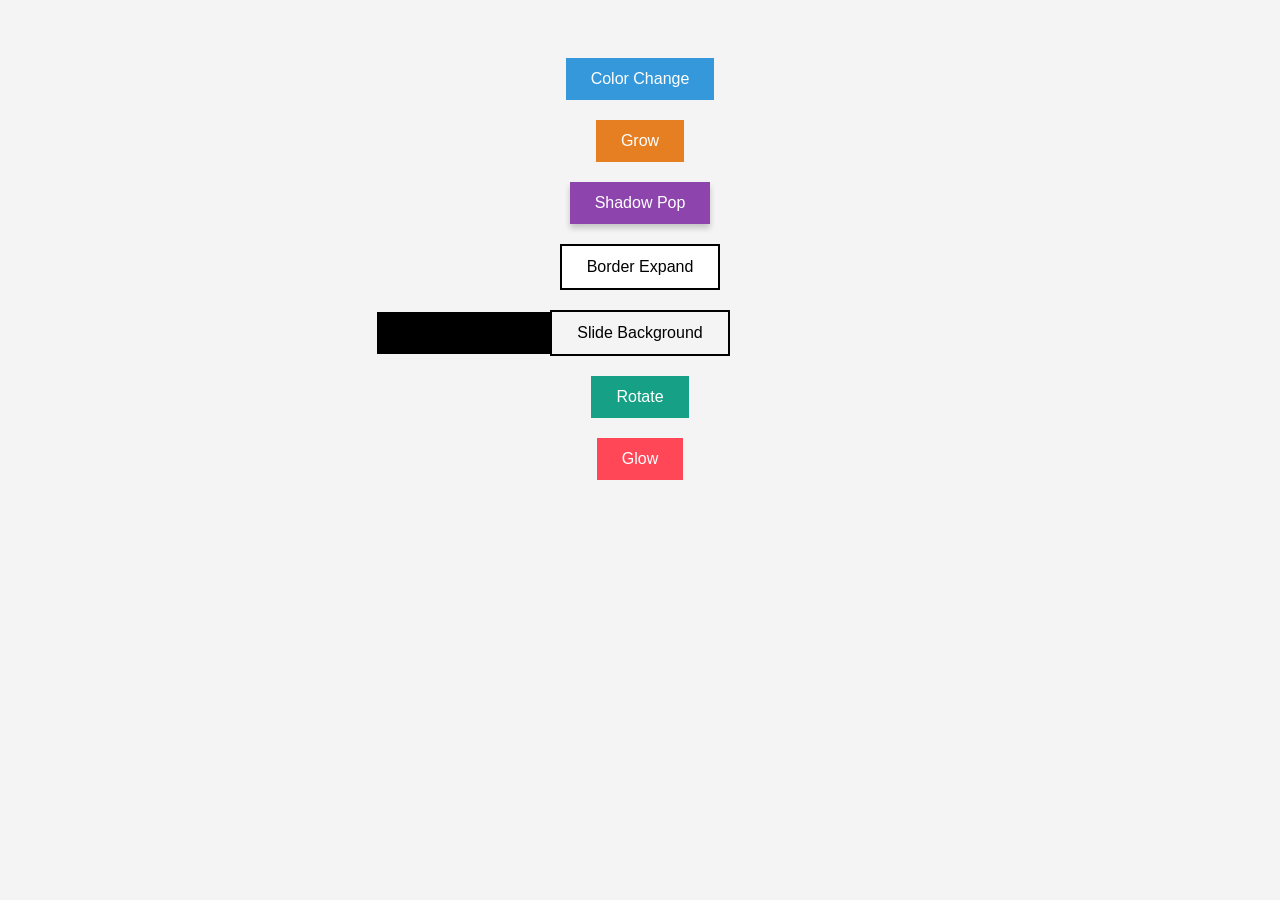
<file: lecture 9/index.html>
<!DOCTYPE html>
<html lang="en">

<head>
    <meta charset="UTF-8">
    <meta name="viewport" content="width=device-width, initial-scale=1.0">
    <title>Button Hover Effects</title>
    <link rel="stylesheet" href="style.css">
</head>

<body>

    <button class="btn1">Color Change</button>
    <button class="btn2">Grow</button>
    <button class="btn3">Shadow Pop</button>
    <button class="btn4">Border Expand</button>
    <button class="btn5">Slide Background</button>
    <button class="btn6">Rotate</button>
    <button class="btn7">Glow</button>

</body>

</html>
</file>
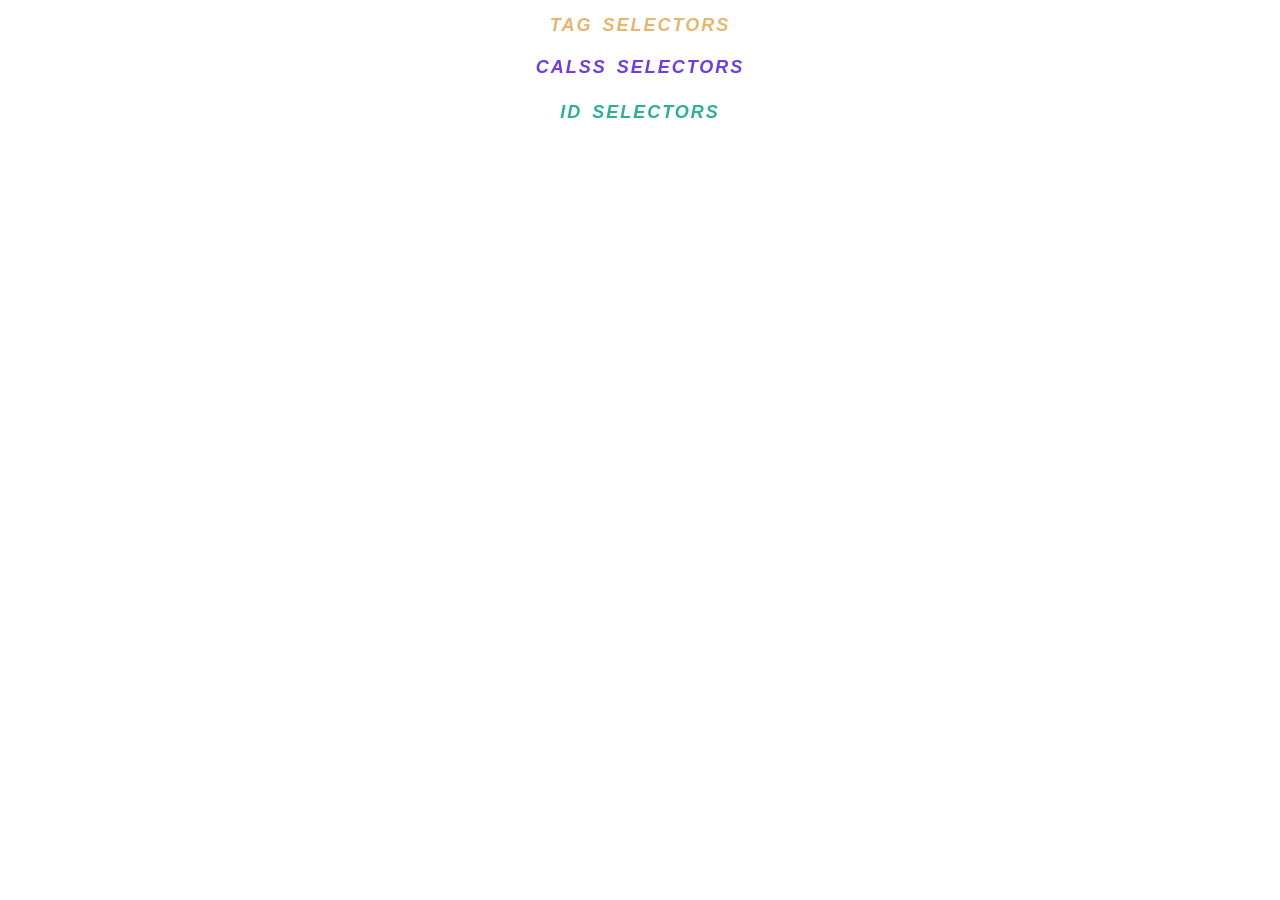
<file: Lecture 1/enternal CSS/index.html>
<!DOCTYPE html>
<html lang="en">
<head>
    <meta charset="UTF-8">
    <meta name="viewport" content="width=device-width, initial-scale=1.0">
    <title>Document</title>
    <link rel="stylesheet" href="style.css">
</head>
<body>
    <h1>Tag selectors</h1>
    <h2 class="hello">calss selectors</h2>
    <h3 id="hi">ID selectors</h3>
</body>
</html>
</file>
<file: lecture 3/style.css>
*{
    margin: 0px;
    padding: 0px;
    box-sizing:border-box ;
}

div{
    padding: 5px 10px;
    margin: 8px;
    display: inline-block;
    background-color: rgb(84, 84, 187);
    border-radius: 5px;
    border: 1px solid rgb(26, 25, 25);

}
</file>
<file: lecture 4/style.css>
*{
    margin: 0px;
    padding: 0px;
    box-sizing: border-box;
    font-family: 'Franklin Gothic Medium', 'Arial Narrow', Arial, sans-serif;
}

body{
    height: 100vh;
    width: 100%;
}
.bg-box{
    height: 100%;
    width: 100%;
    background-size: cover;
    background-attachment: fixed;
}

.box-1{
    background-image: url(./assets/1.jpg);
}
.box-2{
    background-image: url(./assets/2.jpg);
}
.box-3{
    background-image: url(./assets/3.jpg);
}

.info-box{
    height: 350px;
    width: 100%;
    background-color: #140A21;
    align-content: center;
}
.info-box-heading{
    color: white;
    text-align: center;
    margin:20px 0px ;
}
.info-box-p{
    padding: 0px 40px;
    text-align: center;
    color: white;
    font-size: 18px;
}
</file>
<file: lecture 5/style.css>
*{
    margin: 0px;
    padding: 0px;
    box-sizing: border-box;
}

body{
    height: 100vh;
    width: 100%;
    /* margin-bottom: 8px; */
}

.parent{
    height: 600px;
    width: 100%;
    background-color: bisque;
    margin-bottom: 8px;
    display: flex;
}
.child{
    height: 100px;
    width: 100px;
    border-radius: 8px;
    text-align: center;
    align-content: center;
    margin: 10px;
    background-color: aqua;

}
.task-1{
    justify-content: start;
    align-items: start;
}
.task-2{
    justify-content: center;
    align-items: start;
}
.task-3{
    justify-content: end;
    align-items: start;
}
.task-4{
    justify-content: start;
    align-items: center;
}
.task-5{
    justify-content: center;
    align-items: center;
}
.task-6{
    justify-content:end ;
    align-items: center;
}
.task-7{
    justify-content: start;
    align-items: end;
}
.task-8{
    justify-content: center;
    align-items: end;
}
.task-9{
    justify-content: end;
    align-items: end;
}
.task-10{
    justify-content: end;
    align-items: start;
}
.task-11{
    justify-content: center;
    align-items: start;
}
.task-12{
    justify-content: start;
    align-items: start;
}
</file>
<file: lecture 8/style.css>
*{
    margin: 0;
    padding: 0;
    box-sizing: border-box;
}

.task{
    padding: 10px;
    margin-bottom: 10px;
    background-color: #587977;
}
.theory{
    color: #fff;
}
.theory h2{
    text-align: center;
    margin:20px 0px;
}
.theory p{
    margin-bottom: 10px;
}
.practice{
    height: 450px;
    background-color: rgb(194, 219, 135);
    border-radius: 10px;
    display: flex;
}
.box{
    width: 100px;
    height: 100px;
    background-color: rgb(84, 103, 112);
    margin: 10px;
    color:#fff;
    border-radius: 10px;
    text-align: center;  
    align-content: center;  
    font-size: 24px;
}
.test-1{
    flex-wrap: nowrap;
}

.test-2{
    flex-wrap: wrap;
}

.test-3{
    flex-wrap: wrap-reverse;
}

.test-4{
    flex-direction: row;
}
.test-5{
    flex-direction: column;
}
.test-6{
    flex-direction:row-reverse;
    
}
.test-7{
    flex-direction:column-reverse;
    
}
.test-8{
    flex-flow:row wrap;
    
}
.test-9{
    flex-flow:row wrap-reverse;
    
}
.test-10{
    flex-flow:row nowrap;
    
}
.test-11{
    flex-flow:column wrap;
    
}
.test-12{
    flex-flow:column wrap-reverse;
    
}
.test-13{
    flex-flow:column nowrap;
}
</file>
<file: lecture 9/style.css>
body {
            font-family: Arial, sans-serif;
            background: #f4f4f4;
            display: flex;
            flex-direction: column;
            align-items: center;
            gap: 20px;
            padding: 50px;
        }

        button {
            padding: 12px 25px;
            font-size: 16px;
            border: none;
            cursor: pointer;
            transition: 0.5s;
        }

        .btn1 {
            background: #3498db;
            color: white;
        }

        .btn1:hover {
            background: #b23dca;
        }

        .btn2 {
            background: #e67e22;
            color: white;
        }

        .btn2:hover {
            transform: scale(1.1);
        }

        .btn3 {
            background: #8e44ad;
            color: white;
            box-shadow: 0 4px 6px rgba(0, 0, 0, 0.2);
        }

        .btn3:hover {
            box-shadow: 0 8px 16px rgba(0, 0, 0, 0.3);
        }

        .btn4 {
            background: white;
            color: black;
            border: 2px solid #000;
        }

        .btn4:hover {
            border-color: red;
            letter-spacing: 2px;
        }

        .btn5 {
            position: relative;
            background: transparent;
            color: black;
            border: 2px solid black;
            /* overflow: hidden; */
        }

        .btn5::before {
            content: "";
            position: absolute;
            left: -100%;
            top: 0;
            width: 100%;
            height: 100%;
            background: black;
            z-index: -1;
            transition: 0.4s;
        }

        .btn5:hover {
            color: white;
        }

        .btn5:hover::before {
            left: 0;
        }

        .btn6 {
            background: #16a085;
            color: white;
        }

        .btn6:hover {
            transform: rotate(5deg) scale(1.1);
        }

        .btn7 {
            background: #ff4757;
            color: white;
        }

        .btn7:hover {
            box-shadow: 0 0 10px #ff4757, 0 0 20px #ff6b81, 0 0 40px #ff6b81;
        }
</file>
<file: Lecture 1/enternal CSS/style.css>
/* tag selectors */
h1 {
    color: rgb(231, 182, 109);
    font-size: 18px;
    font-family: 'Franklin Gothic Medium', 'Arial Narrow', Arial, sans-serif;
    font-style: italic;
    font-weight: bold;
    text-align: center;
    text-transform: uppercase;
    text-decoration: solid;
    line-height: 1.5;
    letter-spacing: 2px;
    word-spacing: 3px;
}

/* class selectors */
.hello {
    color: rgb(112, 60, 233);
    font-size: 18px;
    font-family: 'Franklin Gothic Medium', 'Arial Narrow', Arial, sans-serif;
    font-style: italic;
    font-weight: bold;
    text-align: center;
    text-transform: uppercase;
    text-decoration: solid;
    line-height: 1.5;
    letter-spacing: 2px;
    word-spacing: 3px;
}

/* ID selectors */
#hi {
    color: rgb(46, 175, 154);
    font-size: 18px;
    font-family: 'Franklin Gothic Medium', 'Arial Narrow', Arial, sans-serif;
    font-style: italic;
    font-weight: bold;
    text-align: center;
    text-transform: uppercase;
    text-decoration: solid;
    line-height: 1.5;
    letter-spacing: 2px;
    word-spacing: 3px;
}
</file>
